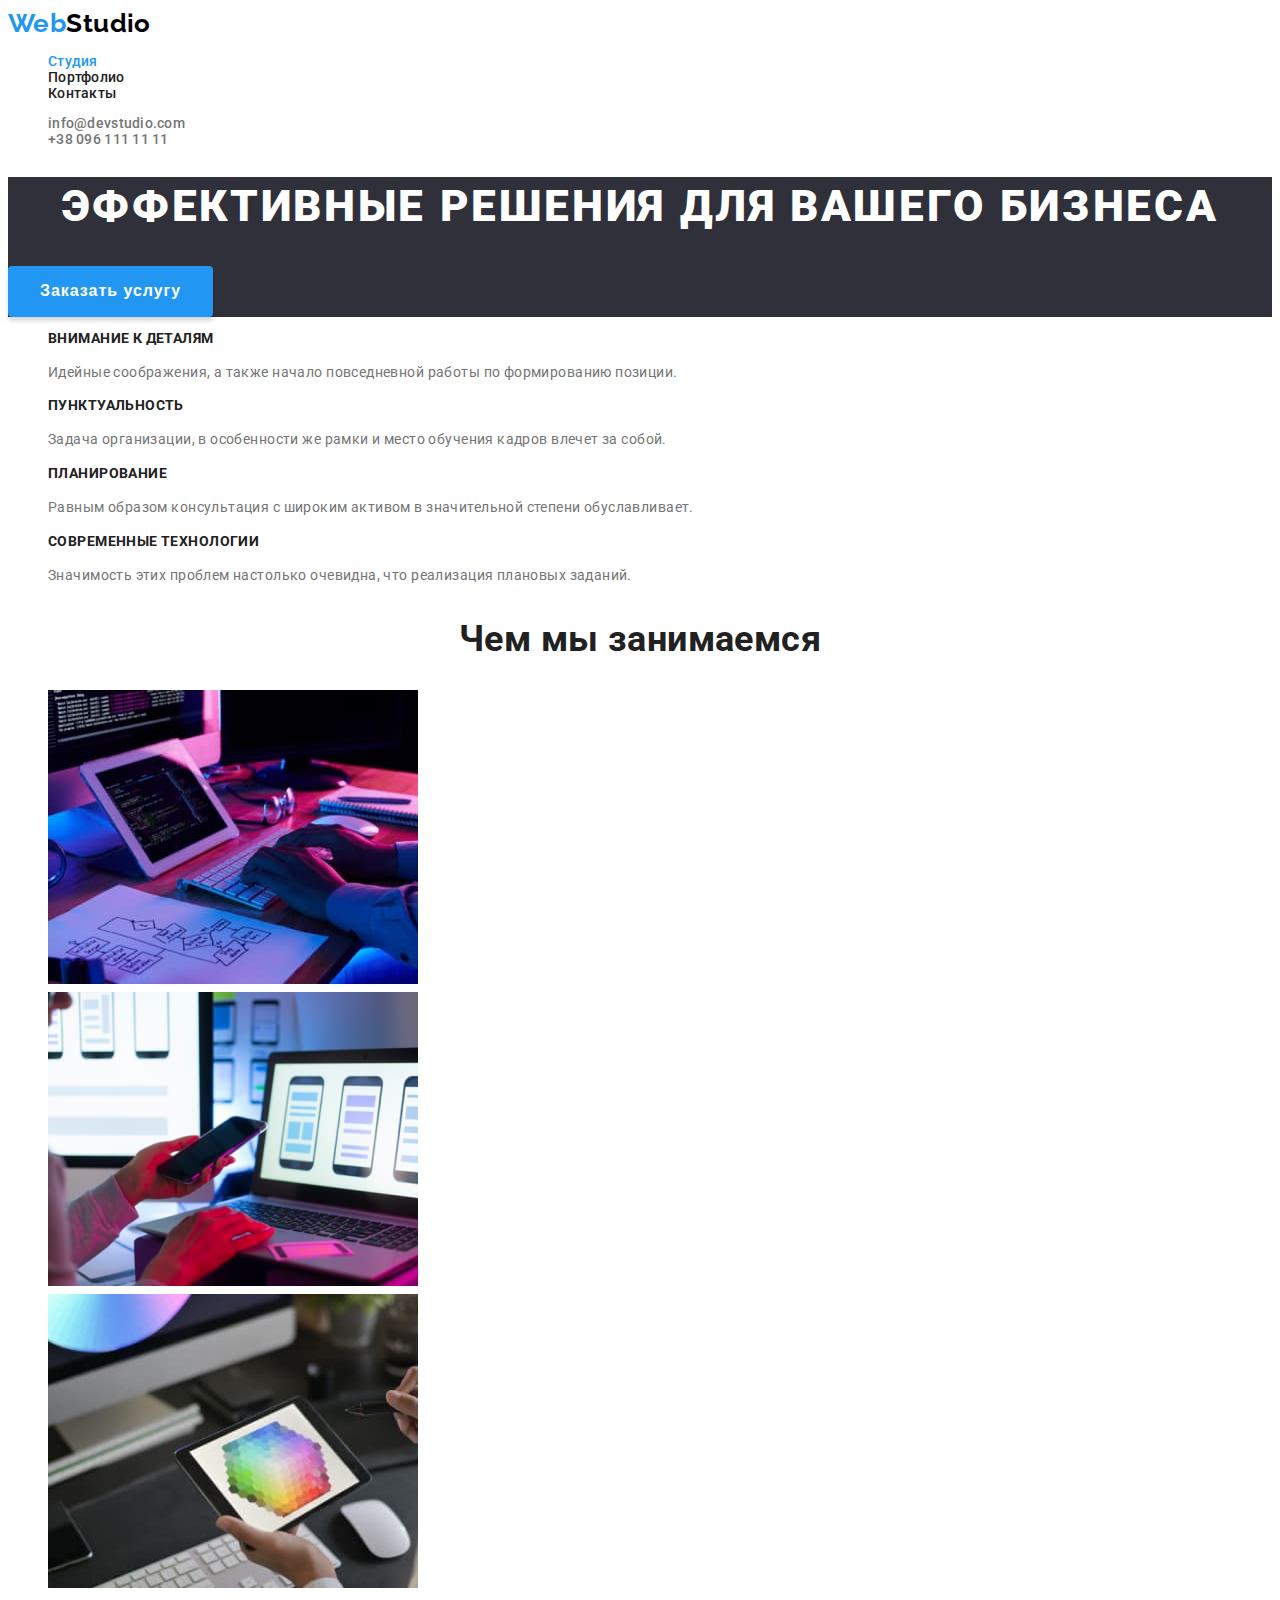
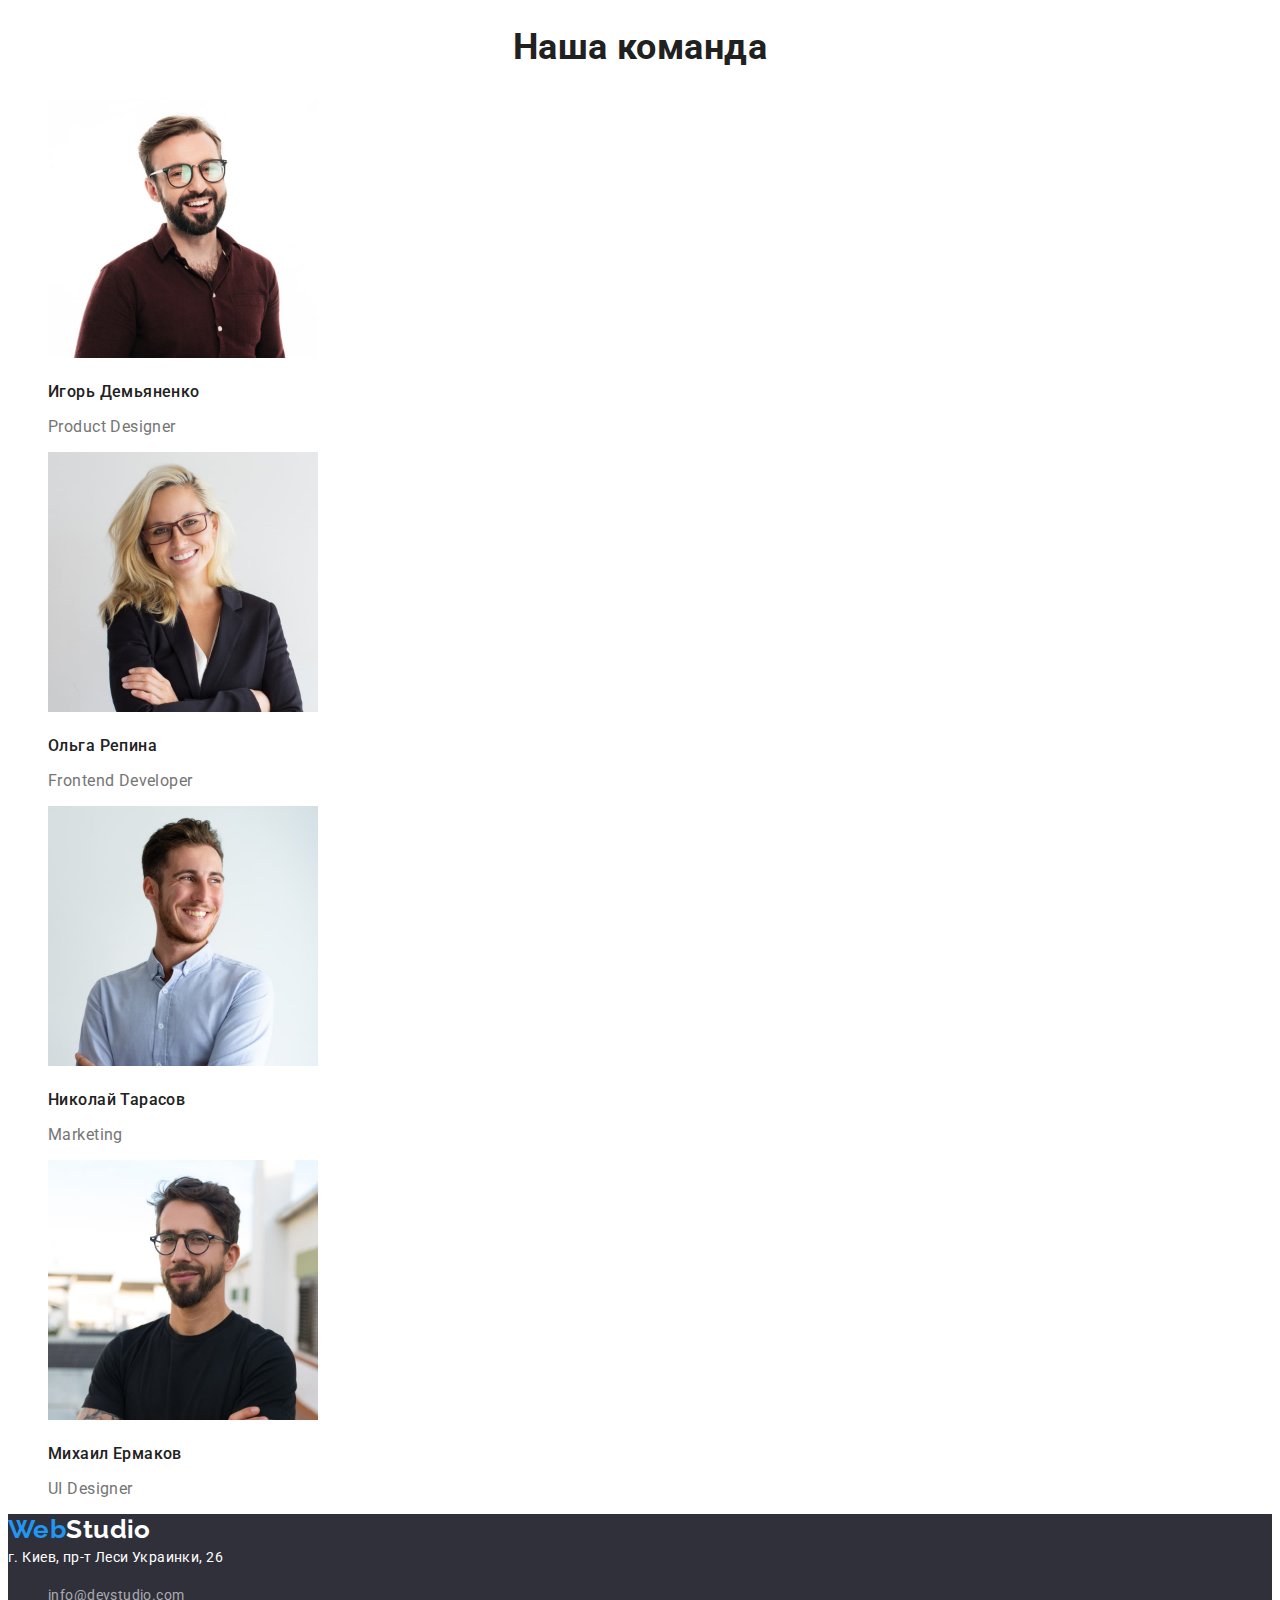
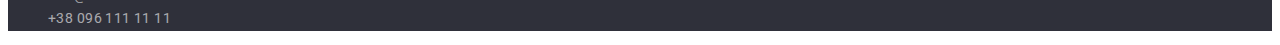
<file: index.html>
<!DOCTYPE html>
<html lang="ru">
  <head>
    <!-- Favicon -->
    <link rel="icon" type="images/png" sizes="64x64" href="./icon.png" />
    <meta charset="UTF-8" />
    <meta http-equiv="X-UA-Compatible" content="IE=edge" />
    <meta name="viewport" content="width=device-width, initial-scale=1.0" />
    <title>WebStudio</title>
    <!-- Include fonts -->
    <link rel="preconnect" href="https://fonts.googleapis.com" />
    <link rel="preconnect" href="https://fonts.gstatic.com" crossorigin />
    <link
      href="https://fonts.googleapis.com/css2?family=Raleway:wght@700&family=Roboto:wght@400;500;700;900&display=swap"
      rel="stylesheet"
    />
    <!-- Normalize CSS -->
    <link
      rel="stylesheet"
      href="https://cdnjs.cloudflare.com/ajax/libs/modern-normalize/1.1.0/modern-normalize.min.css"
      integrity="sha512-wpPYUAdjBVSE4KJnH1VR1HeZfpl1ub8YT/NKx4PuQ5NmX2tKuGu6U/JRp5y+Y8XG2tV+wKQpNHVUX03MfMFn9Q=="
      crossorigin="anonymous"
      referrerpolicy="no-referrer"
    />
    <!-- My CSS -->
    <link rel="stylesheet" href="./css/styles.css" />
  </head>
  <body>
    <!-- Site header -->
    <header>
      <a href="./index.html" class="link">
        <span class="logo pr-color">Web</span
        ><span class="logo sec-color">Studio</span>
      </a>
      <nav>
        <ul class="nav list">
          <li><a href="./index.html" class="link current">Студия</a></li>
          <li>
            <a href="./portfolio.html" class="link">Портфолио</a>
          </li>
          <li><a href="" class="nav-item link">Контакты</a></li>
        </ul>
        <ul class="nav list">
          <li>
            <a href="mailto:info@devstudio.com" class="nav-address link"
              >info@devstudio.com</a
            >
          </li>
          <li>
            <a href="tel:+380961111111" class="nav-address link"
              >+38 096 111 11 11</a
            >
          </li>
        </ul>
      </nav>
    </header>
    <!-- Site main content -->
    <main>
      <!-- Hero section -->
      <section class="hero">
        <h1 class="hero-title">Эффективные решения для вашего бизнеса</h1>
        <button type="button" class="button">Заказать услугу</button>
      </section>
      <!-- Company quality -->
      <section class="section">
        <!-- Visually hidden or Display: none; -->
        <h2 class="visually-hidden">Главные качества нашей компании</h2>
        <ul class="list">
          <li>
            <h3 class="section-title">Внимание к деталям</h3>
            <p class="section-text">
              Идейные соображения, а также начало повседневной работы по
              формированию позиции.
            </p>
          </li>
          <li>
            <h3 class="section-title">Пунктуальность</h3>
            <p class="section-text">
              Задача организации, в особенности же рамки и место обучения кадров
              влечет за собой.
            </p>
          </li>
          <li>
            <h3 class="section-title">Планирование</h3>
            <p class="section-text">
              Равным образом консультация с широким активом в значительной
              степени обуславливает.
            </p>
          </li>
          <li>
            <h3 class="section-title">Современные технологии</h3>
            <p class="section-text">
              Значимость этих проблем настолько очевидна, что реализация
              плановых заданий.
            </p>
          </li>
        </ul>
      </section>
      <!-- What are we doing -->
      <section class="section">
        <h2 class="section-header">Чем мы занимаемся</h2>
        <ul class="list">
          <li>
            <img
              src="./images/img1.jpg"
              width="370"
              height="294"
              alt="Планшет и клавиатура"
            />
          </li>
          <li>
            <img
              src="./images/img2.jpg"
              width="370"
              height="294"
              alt="Ноутбук и смартфон"
            />
          </li>
          <li>
            <img
              src="./images/img3.jpg"
              width="370"
              height="294"
              alt="Планшет и монитор"
            />
          </li>
        </ul>
      </section>
      <!-- Company team -->
      <section class="section">
        <h2 class="section-header">Наша команда</h2>
        <ul class="list">
          <li>
            <img
              src="./images/team-card-img1.jpg"
              width="270"
              height="260"
              alt="Мужчина дизайнер"
            />
            <h3 class="list-title">Игорь Демьяненко</h3>
            <p class="list-text">Product Designer</p>
          </li>
          <li>
            <img
              src="./images/team-card-img2.jpg"
              width="270"
              height="260"
              alt="Женщина разработчик"
            />
            <h3 class="list-title">Ольга Репина</h3>
            <p class="list-text">Frontend Developer</p>
          </li>
          <li>
            <img
              src="./images/team-card-img3.jpg"
              width="270"
              height="260"
              alt="Мужчина маркетолог"
            />
            <h3 class="list-title">Николай Тарасов</h3>
            <p class="list-text">Marketing</p>
          </li>
          <li>
            <img
              src="./images/team-card-img4.jpg"
              width="270"
              height="260"
              alt="Мужчина дизайнер"
            />
            <h3 class="list-title">Михаил Ермаков</h3>
            <p class="list-text">UI Designer</p>
          </li>
        </ul>
      </section>
    </main>
    <footer class="footer">
      <a href="./index.html" class="link">
        <span class="logo pr-color">Web</span
        ><span class="logo sec-color-footer">Studio</span>
      </a>
      <address>
        <a
          href="https://goo.gl/maps/C1mBxbA49cGfkKHG9"
          target="_blank"
          rel="noopener, noreferrer, nofollow"
          class="link-map link"
          >г. Киев, пр-т Леси Украинки, 26</a
        >
        <ul class="list">
          <li>
            <a href="mailto:info@devstudio.com" class="nav-address-footer link"
              >info@devstudio.com</a
            >
          </li>
          <li>
            <a href="tel:+380961111111" class="nav-address-footer link"
              >+38 096 111 11 11</a
            >
          </li>
        </ul>
      </address>
    </footer>
  </body>
</html>
</file>
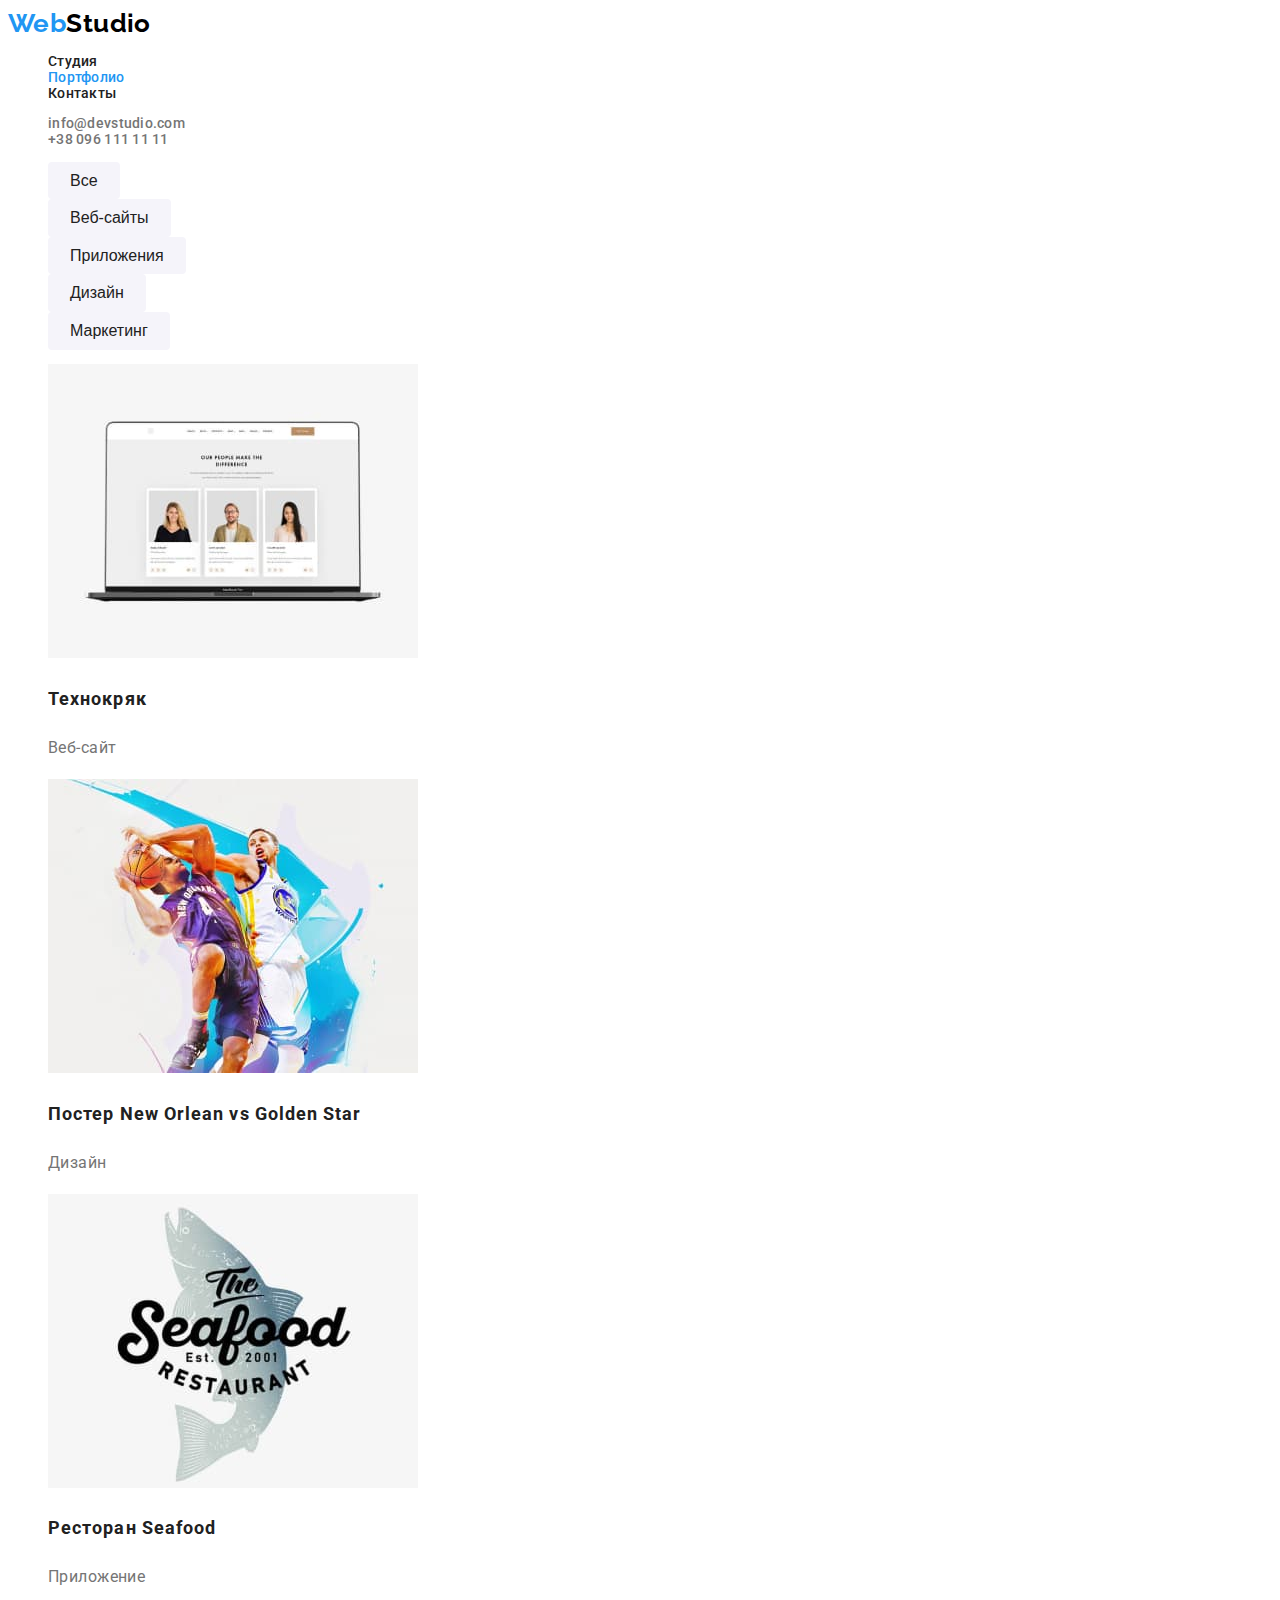
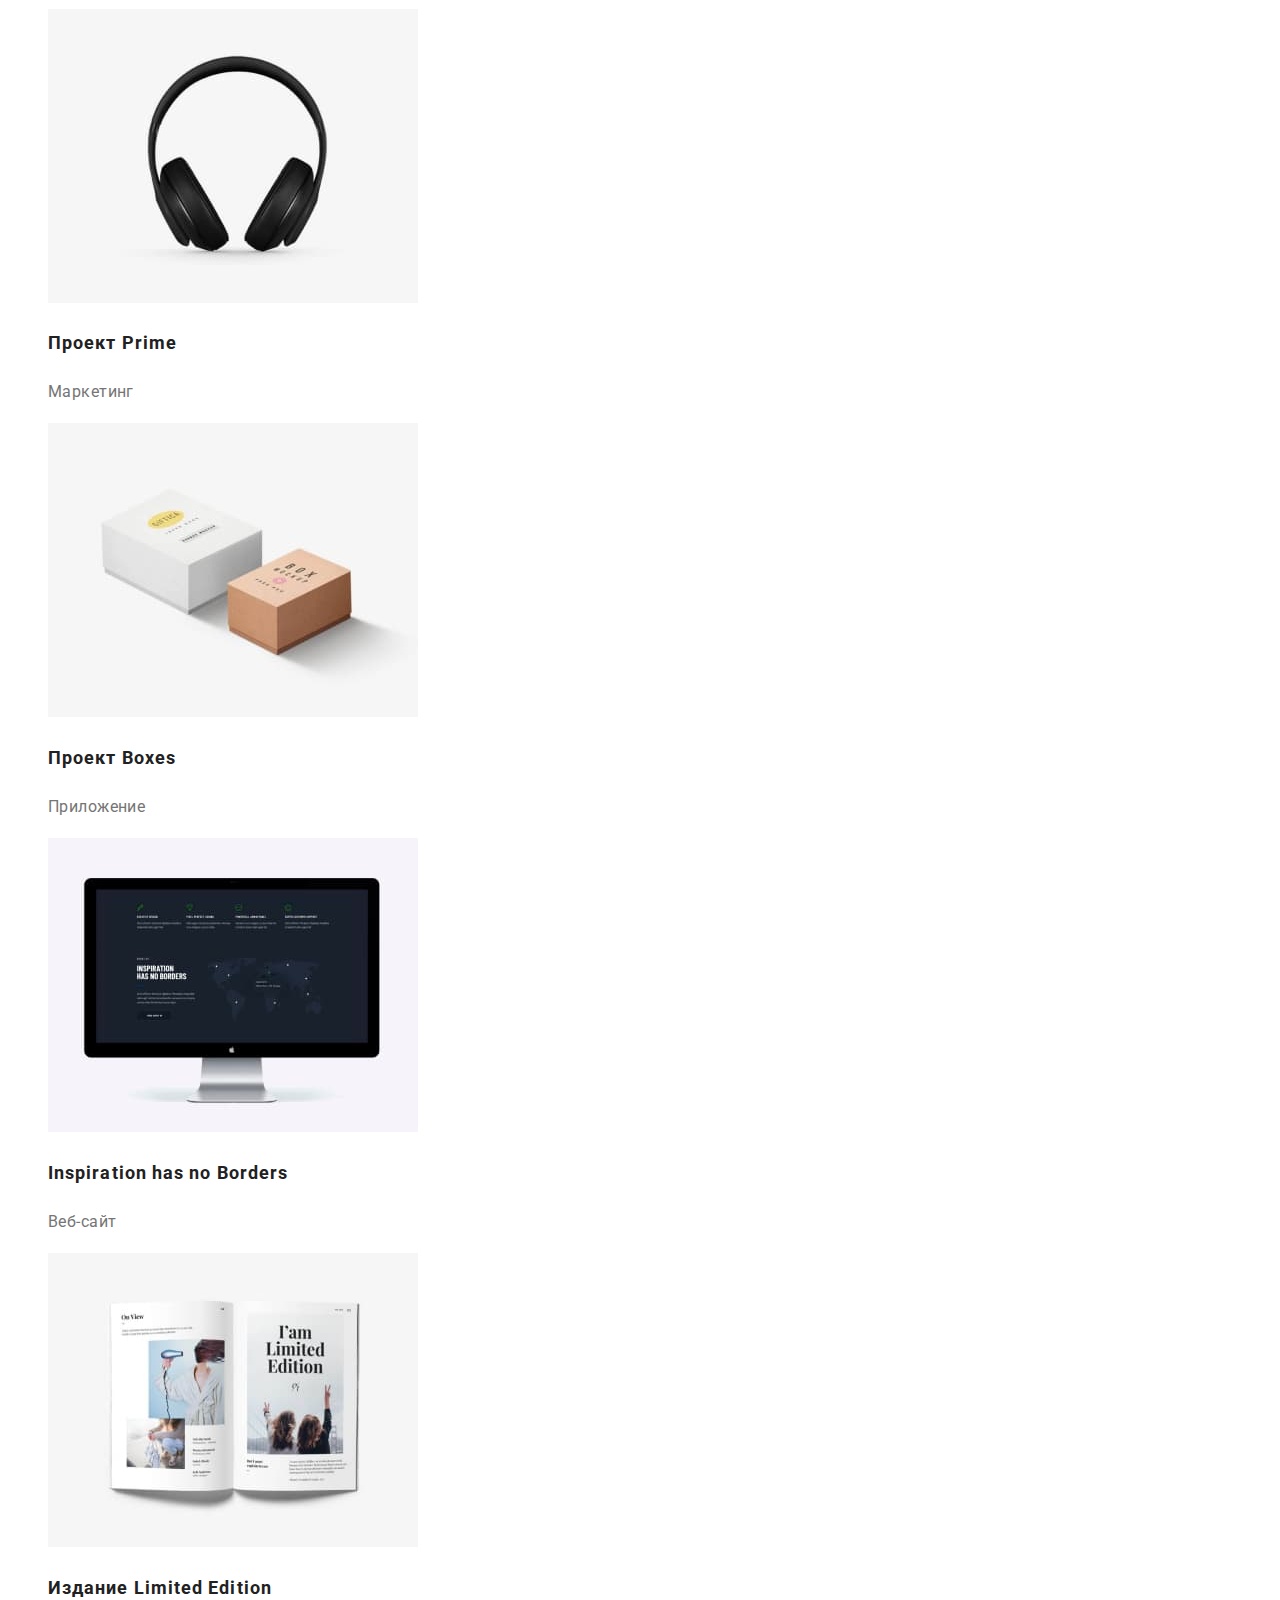
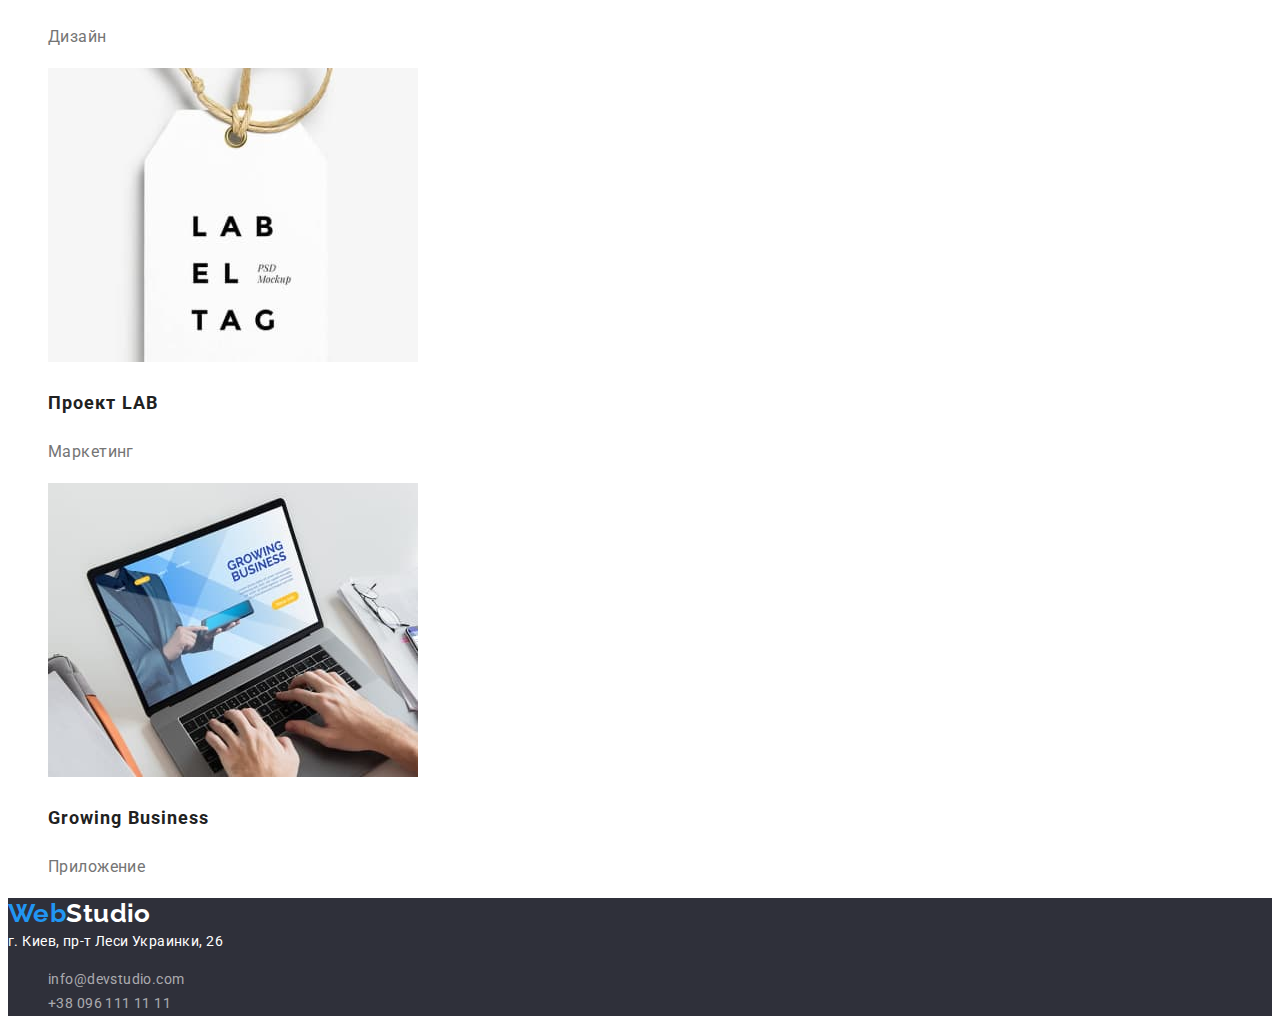
<file: portfolio.html>
<!DOCTYPE html>
<html lang="ru">
  <head>
    <!-- Favicon -->
    <link rel="icon" type="images/png" sizes="64x64" href="./icon.png" />
    <meta charset="UTF-8" />
    <meta http-equiv="X-UA-Compatible" content="IE=edge" />
    <meta name="viewport" content="width=device-width, initial-scale=1.0" />
    <title>WebStudio</title>
    <!-- Include fonts -->
    <link rel="preconnect" href="https://fonts.googleapis.com" />
    <link rel="preconnect" href="https://fonts.gstatic.com" crossorigin />
    <link
      href="https://fonts.googleapis.com/css2?family=Raleway:wght@700&family=Roboto:wght@400;500;700;900&display=swap"
      rel="stylesheet"
    />
    <!-- Normalize CSS -->
    <link
      rel="stylesheet"
      href="https://cdnjs.cloudflare.com/ajax/libs/modern-normalize/1.1.0/modern-normalize.min.css"
      integrity="sha512-wpPYUAdjBVSE4KJnH1VR1HeZfpl1ub8YT/NKx4PuQ5NmX2tKuGu6U/JRp5y+Y8XG2tV+wKQpNHVUX03MfMFn9Q=="
      crossorigin="anonymous"
      referrerpolicy="no-referrer"
    />
    <!-- My CSS -->
    <link rel="stylesheet" href="./css/styles.css" />
  </head>
  <body>
    <!-- Site header -->
    <header>
      <a href="./index.html" class="link">
        <span class="logo pr-color">Web</span
        ><span class="logo sec-color">Studio</span>
      </a>
      <nav>
        <ul class="nav list">
          <li><a href="./index.html" class="link">Студия</a></li>
          <li>
            <a href="./portfolio.html" class="link current">Портфолио</a>
          </li>
          <li><a href="" class="nav-item link">Контакты</a></li>
        </ul>
        <ul class="nav list">
          <li>
            <a href="mailto:info@devstudio.com" class="nav-address link"
              >info@devstudio.com</a
            >
          </li>
          <li>
            <a href="tel:+380961111111" class="nav-address link"
              >+38 096 111 11 11</a
            >
          </li>
        </ul>
      </nav>
    </header>
    <!-- Main content -->
    <main>
      <section class="section">
        <h1 class="visually-hidden">Портфолио нашей компании</h1>
        <!-- Filter -->
        <ul class="list">
          <li><button type="button" class="radio-button">Все</button></li>
          <li><button type="button" class="radio-button">Веб-сайты</button></li>
          <li>
            <button type="button" class="radio-button">Приложения</button>
          </li>
          <li><button type="button" class="radio-button">Дизайн</button></li>
          <li><button type="button" class="radio-button">Маркетинг</button></li>
        </ul>
        <!-- Work -->
        <ul class="filter list">
          <li>
            <a href="" class="link">
              <img
                src="./images/portfolio-img1.jpg"
                alt="Ноутбук"
                width="370"
                height="294"
              />
              <h2 class="filter-title">Технокряк</h2>
              <p class="filter-text">Веб-сайт</p>
            </a>
          </li>
          <li>
            <a href="" class="link">
              <img
                src="./images/portfolio-img2.jpg"
                alt="Постер"
                width="370"
                height="294"
              />
              <h2 class="filter-title">Постер New Orlean vs Golden Star</h2>
              <p class="filter-text">Дизайн</p>
            </a>
          </li>
          <li>
            <a href="" class="link">
              <img
                src="./images/portfolio-img3.jpg"
                alt="Логотип"
                width="370"
                height="294"
              />
              <h2 class="filter-title">Ресторан Seafood</h2>
              <p class="filter-text">Приложение</p>
            </a>
          </li>
          <li>
            <a href="" class="link">
              <img
                src="./images/portfolio-img4.jpg"
                alt="Наушники"
                width="370"
                height="294"
              />
              <h2 class="filter-title">Проект Prime</h2>
              <p class="filter-text">Маркетинг</p>
            </a>
          </li>
          <li>
            <a href="" class="link">
              <img
                src="./images/portfolio-img5.jpg"
                alt="Коробки"
                width="370"
                height="294"
              />
              <h2 class="filter-title">Проект Boxes</h2>
              <p class="filter-text">Приложение</p>
            </a>
          </li>
          <li>
            <a href="" class="link">
              <img
                src="./images/portfolio-img6.jpg"
                alt="Монитор"
                width="370"
                height="294"
              />
              <h2 class="filter-title">Inspiration has no Borders</h2>
              <p class="filter-text">Веб-сайт</p>
            </a>
          </li>
          <li>
            <a href="" class="link">
              <img
                src="./images/portfolio-img7.jpg"
                alt="Журнал"
                width="370"
                height="294"
              />
              <h2 class="filter-title">Издание Limited Edition</h2>
              <p class="filter-text">Дизайн</p>
            </a>
          </li>
          <li>
            <a href="" class="link">
              <img
                src="./images/portfolio-img8.jpg"
                alt="Бэйдж"
                width="370"
                height="294"
              />
              <h2 class="filter-title">Проект LAB</h2>
              <p class="filter-text">Маркетинг</p>
            </a>
          </li>
          <li>
            <a href="" class="link">
              <img
                src="./images/portfolio-img9.jpg"
                alt="Ноутбук"
                width="370"
                height="294"
              />
              <h2 class="filter-title">Growing Business</h2>
              <p class="filter-text">Приложение</p>
            </a>
          </li>
        </ul>
      </section>
    </main>
    <!-- Footer -->
    <footer class="footer">
      <a href="./index.html" class="link">
        <span class="logo pr-color">Web</span
        ><span class="logo sec-color-footer">Studio</span>
      </a>
      <address>
        <a
          href="https://goo.gl/maps/C1mBxbA49cGfkKHG9"
          target="_blank"
          rel="noopener, noreferrer, nofollow"
          class="link-map link"
          >г. Киев, пр-т Леси Украинки, 26</a
        >
        <ul class="list">
          <li>
            <a href="mailto:info@devstudio.com" class="nav-address-footer link"
              >info@devstudio.com</a
            >
          </li>
          <li>
            <a href="tel:+380961111111" class="nav-address-footer link"
              >+38 096 111 11 11</a
            >
          </li>
        </ul>
      </address>
    </footer>
  </body>
</html>
</file>
<file: css/styles.css>
:root {
  --primary-logo-color: #2196f3;
  --secondary-logo-color: #000000;
  --white-lofo-color: #ffffff;

  --primary-font-color: #212121;
  --secondary-font-color: #757575;
  --hover-font-color: #2196f3;
  --white-font-color: #ffffff;
  --grey-font-color: rgba(255, 255, 255, 0.6);

  --secondary-bg-color: #2f303a;

  --btn-bg-color: #2196f3;
  --rbtn-bg-color: #f5f4fa;
}
body {
  /* font-family: 'Raleway', sans-serif; */
  /* color: red; */
  color: var(--primary-font-color);
  font-family: "Roboto", sans-serif;
  font-style: normal;
  font-weight: 400;
  font-size: 14px;
  line-height: 1.71;
  letter-spacing: 0.03em;
  /* background-color: #c0c0c0; */
}
.visually-hidden {
  position: absolute;
  white-space: nowrap;
  width: 1px;
  height: 1px;
  overflow: hidden;
  border: 0;
  padding: 0;
  clip: rect(0 0 0 0);
  clip-path: inset(50%);
  margin: -1px;
}
.list {
  list-style: none;
}
.link {
  text-decoration: none;
  color: inherit;
}
.link.current {
  color: var(--hover-font-color);
}
.link:hover,
.link:focus {
  color: var(--hover-font-color);
}
.button {
  color: var(--white-font-color);
  background: var(--btn-bg-color);

  font-weight: 700;
  font-size: 16px;
  line-height: 1.88;

  letter-spacing: 0.06em;
  border: none;
  box-shadow: 0px 4px 4px rgba(0, 0, 0, 0.15);
  border-radius: 4px;

  padding: 10px 32px;
}
.logo {
  font-family: "Raleway", sans-serif;
  font-weight: 700;
  font-size: 26px;
  line-height: 1.19;
}
.logo.pr-color {
  color: var(--primary-logo-color);
}
.logo.sec-color {
  color: var(--secondary-logo-color);
}
.logo.sec-color-footer {
  color: var(--white-lofo-color);
}
.nav {
  font-weight: 500;
  line-height: 1.14;
  letter-spacing: 0.02em;
}
.nav-address {
  color: var(--secondary-font-color);
}
.hero {
  background-color: var(--secondary-bg-color);
}
.hero-title {
  color: var(--white-font-color);

  font-weight: 900;
  font-size: 44px;
  line-height: 1.36;

  text-align: center;
  letter-spacing: 0.06em;
  text-transform: uppercase;
}
.section-title {
  font-weight: 700;
  font-size: 14px;
  line-height: 1.14;
  text-transform: uppercase;
}
.section-text {
  color: var(--secondary-font-color);
}
.section-header {
  font-weight: 700;
  font-size: 36px;
  line-height: 1.17;

  text-align: center;
}
.list-title {
  font-weight: 500;
  font-size: 16px;
  line-height: 1.19;
}
.list-text {
  color: var(--secondary-font-color);

  font-size: 16px;
  line-height: 1.19;
}
.footer {
  background-color: var(--secondary-bg-color);
}
.link-map {
  font-style: normal;
  color: var(--white-font-color);
}
.nav-address-footer {
  font-style: normal;
  color: var(--grey-font-color);
}
.radio-button {
  color: inherit;
  background-color: var(--rbtn-bg-color);
  border: none;
  border-radius: 4px;
  font-weight: 500;
  font-size: 16px;
  line-height: 1.6;

  padding: 6px 22px;
}
.radio-button:hover,
.radio-button:focus {
  color: var(--white-font-color);
  background-color: var(--btn-bg-color);

  box-shadow: 0px 3px 1px rgba(0, 0, 0, 0.1), 0px 1px 2px rgba(0, 0, 0, 0.08),
    0px 2px 2px rgba(0, 0, 0, 0.12);
}
.filter-title {
  font-weight: 700;
  font-size: 18px;
  line-height: 2;

  letter-spacing: 0.06em;
}
.filter-text {
  color: var(--secondary-font-color);

  font-size: 16px;
  line-height: 1.88;
}
</file>
